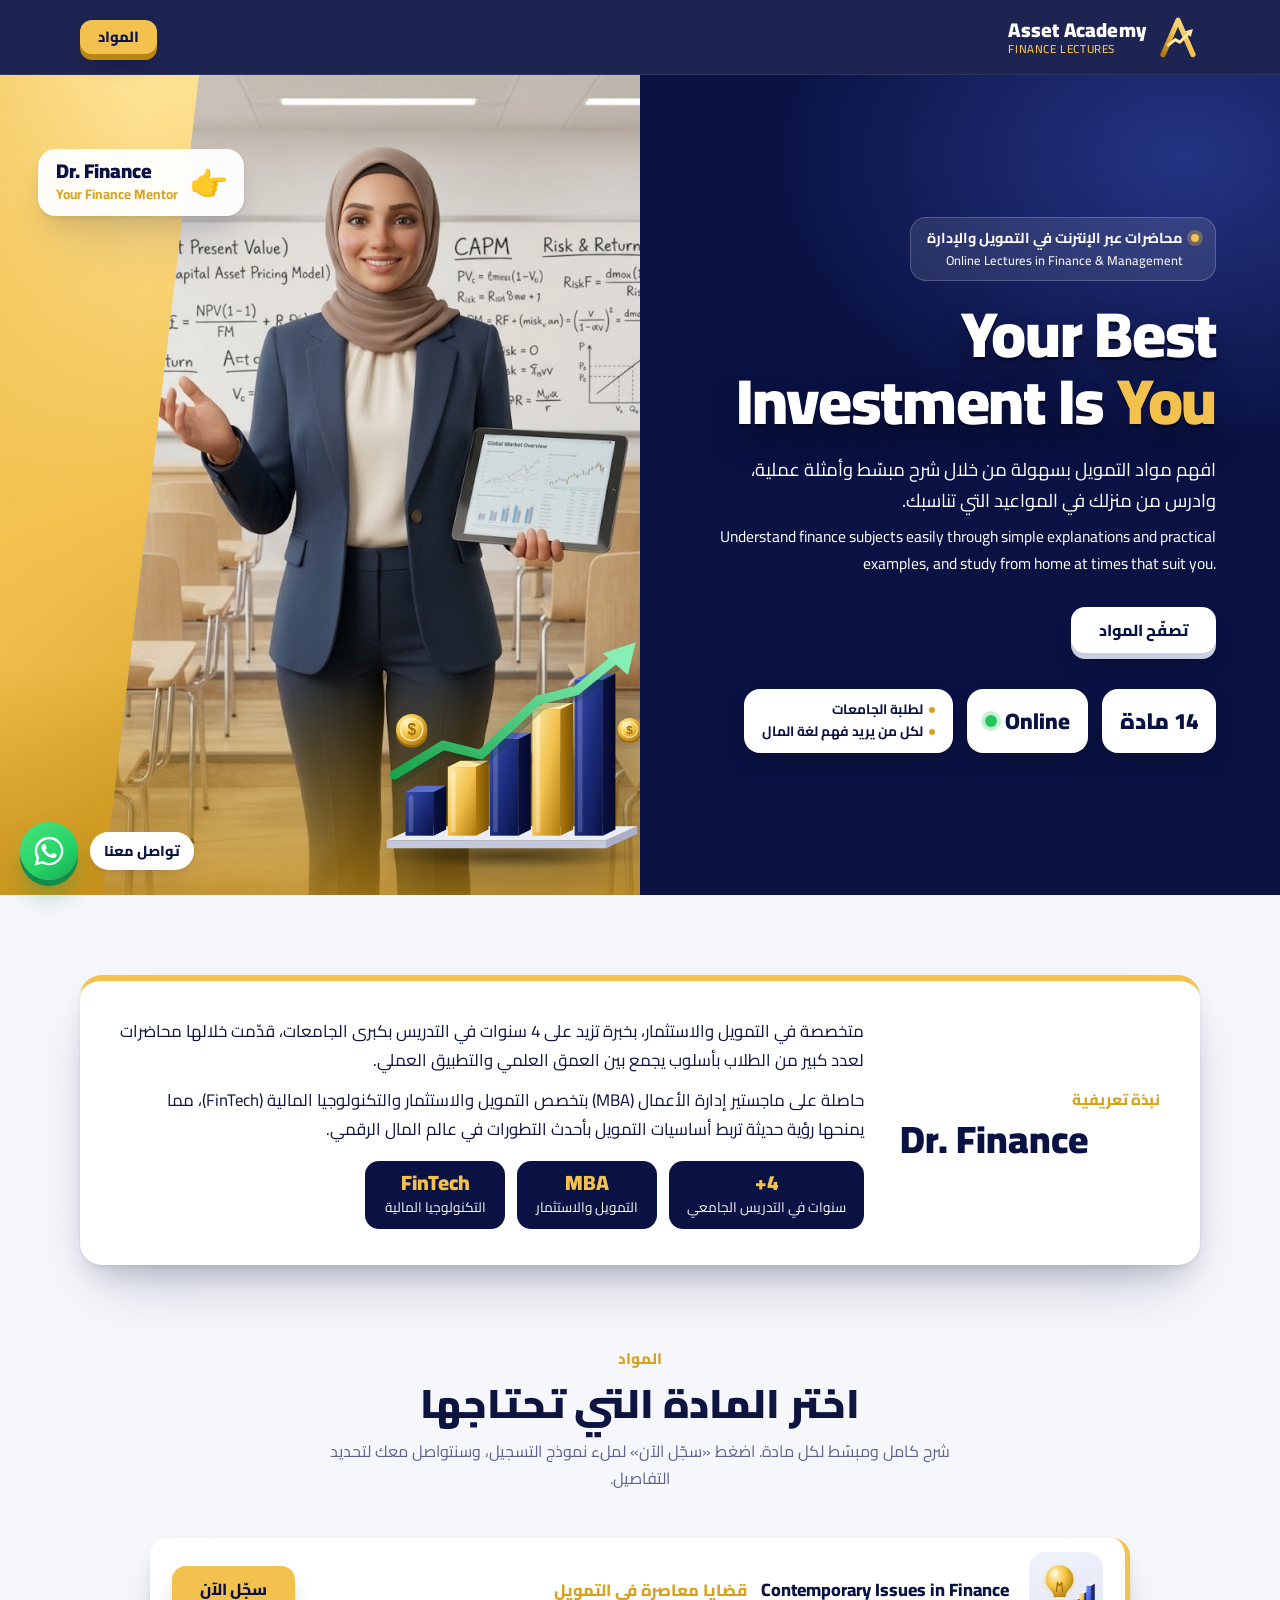
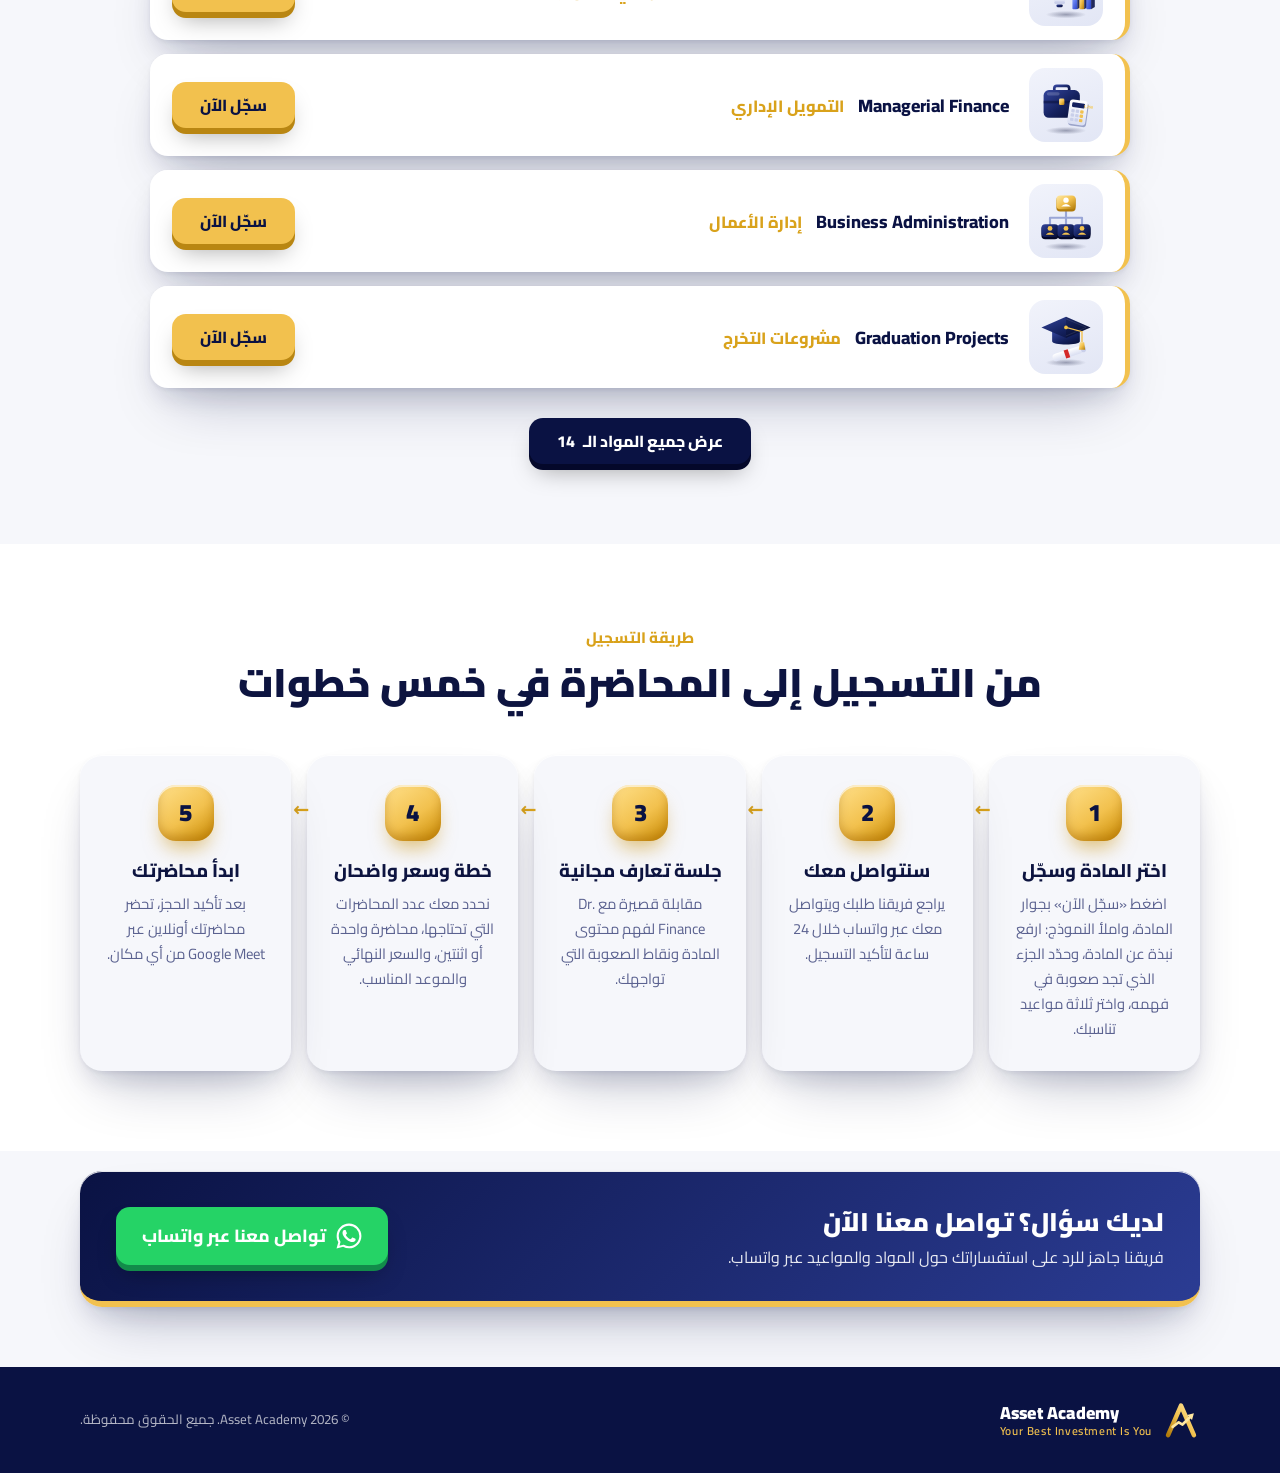
<file: index.html>
<!DOCTYPE html>
<html lang="ar" dir="rtl">
<head>
  <meta charset="UTF-8">
  <meta name="viewport" content="width=device-width, initial-scale=1.0">
  <title>Asset Academy – Dr. Finance | Your Best Investment Is You</title>
  <meta name="description" content="محاضرات أونلاين في مواد Finance والإدارة لطلاب الجامعات. اختر المادة وسجّل خلال دقيقة.">
  <meta property="og:title" content="Asset Academy – Your Best Investment Is You">
  <meta property="og:description" content="محاضرات أونلاين في مواد Finance والإدارة لطلاب الجامعات مع Dr. Finance.">
  <link rel="icon" href="favicon.png">
  <link rel="preconnect" href="https://fonts.googleapis.com">
  <link rel="preconnect" href="https://fonts.gstatic.com" crossorigin>
  <link href="https://fonts.googleapis.com/css2?family=Cairo:wght@400;600;700;800;900&display=swap" rel="stylesheet">
  <link rel="stylesheet" href="style.css?v=5">
</head>
<body>
  <header class="topbar">
    <div class="container">
      <a href="index.html" class="brand" aria-label="Asset Academy">
        <img src="logo-mark.svg" alt="" class="brand-mark">
        <span class="brand-text" dir="ltr">Asset Academy<small>FINANCE LECTURES</small></span>
      </a>
      <nav class="nav">
        <a href="courses.html" class="btn btn-gold btn-sm">المواد</a>
      </nav>
    </div>
  </header>

  <main id="top">
    <!-- HERO -->
    <section class="hero">
      <div class="hero-text-side">
        <div class="hero-text">
          <span class="eyebrow"><span class="dot"></span><span>محاضرات عبر الإنترنت في التمويل والإدارة<small dir="ltr">Online Lectures in Finance &amp; Management</small></span></span>
          <h1 dir="ltr">Your Best<br>Investment Is <span class="hl">You</span></h1>
          <p class="lead">افهم مواد التمويل بسهولة من خلال شرح مبسّط وأمثلة عملية، وادرس من منزلك في المواعيد التي تناسبك.<span class="en" dir="ltr">Understand finance subjects easily through simple explanations and practical examples, and study from home at times that suit you.</span></p>
          <div class="hero-actions">
            <a href="courses.html" class="btn btn-white">تصفّح المواد</a>
          </div>
          <ul class="stats">
            <li class="inline"><b><span class="course-count">14</span> مادة</b></li>
            <li class="online"><b dir="ltr"><i class="live"></i>Online</b></li>
            <li class="wide"><ul class="pts"><li>لطلبة الجامعات</li><li>لكل من يريد فهم لغة المال</li></ul></li>
          </ul>
        </div>
      </div>

      <div class="hero-photo-side">
        <div class="photo" role="img" aria-label="Dr. Finance"></div>
        <div class="photo-fade" aria-hidden="true"></div>
        <div class="name-tag"><span class="point" aria-hidden="true">👈</span><span><b dir="ltr">Dr. Finance</b><small dir="ltr">Your Finance Mentor</small></span></div>
        <img src="chart-3d.svg" alt="" class="big-chart" aria-hidden="true">
      </div>
    </section>

    <!-- ABOUT / PORTFOLIO -->
    <section class="section about" id="about">
      <div class="container">
        <div class="about-card">
          <div class="about-head">
            <span class="kicker">نبذة تعريفية</span>
            <h2 dir="ltr">Dr. Finance</h2>
          </div>
          <div class="about-body">
            <p>متخصصة في التمويل والاستثمار، بخبرة تزيد على 4 سنوات في التدريس بكبرى الجامعات، قدّمت خلالها محاضرات لعدد كبير من الطلاب بأسلوب يجمع بين العمق العلمي والتطبيق العملي.</p>
            <p>حاصلة على ماجستير إدارة الأعمال (MBA) بتخصص التمويل والاستثمار والتكنولوجيا المالية (FinTech)، مما يمنحها رؤية حديثة تربط أساسيات التمويل بأحدث التطورات في عالم المال الرقمي.</p>
            <ul class="creds">
              <li><b dir="ltr">+4</b><span>سنوات في التدريس الجامعي</span></li>
              <li><b dir="ltr">MBA</b><span>التمويل والاستثمار</span></li>
              <li><b dir="ltr">FinTech</b><span>التكنولوجيا المالية</span></li>
            </ul>
          </div>
        </div>
      </div>
    </section>

    <!-- COURSES (random) -->
    <section class="section" id="courses">
      <div class="container">
        <div class="section-head">
          <span class="kicker">المواد</span>
          <h2>اختر المادة التي تحتاجها</h2>
          <p>شرح كامل ومبسّط لكل مادة. اضغط «سجّل الآن» لملء نموذج التسجيل، وسنتواصل معك لتحديد التفاصيل.</p>
        </div>
        <div class="courses" id="courses-list" data-mode="random"></div>
        <div class="more"><a href="courses.html" class="btn btn-navy">عرض جميع المواد الـ <span id="course-count">14</span></a></div>
      </div>
    </section>

    <!-- HOW -->
    <section class="section how" id="how">
      <div class="container">
        <div class="section-head">
          <span class="kicker">طريقة التسجيل</span>
          <h2>من التسجيل إلى المحاضرة في خمس خطوات</h2>
        </div>
        <div class="steps five">
          <div class="step"><span class="num">1</span><h3>اختر المادة وسجّل</h3><p>اضغط «سجّل الآن» بجوار المادة، واملأ النموذج: ارفع نبذة عن المادة، وحدّد الجزء الذي تجد صعوبة في فهمه، واختر ثلاثة مواعيد تناسبك.</p></div>
          <div class="step"><span class="num">2</span><h3>سنتواصل معك</h3><p>يراجع فريقنا طلبك ويتواصل معك عبر واتساب خلال 24 ساعة لتأكيد التسجيل.</p></div>
          <div class="step"><span class="num">3</span><h3>جلسة تعارف مجانية</h3><p>مقابلة قصيرة مع Dr. Finance لفهم محتوى المادة ونقاط الصعوبة التي تواجهك.</p></div>
          <div class="step"><span class="num">4</span><h3>خطة وسعر واضحان</h3><p>نحدد معك عدد المحاضرات التي تحتاجها، محاضرة واحدة أو اثنتين، والسعر النهائي والموعد المناسب.</p></div>
          <div class="step"><span class="num">5</span><h3>ابدأ محاضرتك</h3><p>بعد تأكيد الحجز، تحضر محاضرتك أونلاين عبر Google Meet من أي مكان.</p></div>
        </div>
      </div>
    </section>

  </main>

  <section class="wa-cta" id="contact">
    <div class="container">
      <div class="wa-cta-box">
        <div>
          <h2>لديك سؤال؟ تواصل معنا الآن</h2>
          <p>فريقنا جاهز للرد على استفساراتك حول المواد والمواعيد عبر واتساب.</p>
        </div>
        <a class="btn btn-wa-big" id="wa-cta-btn" target="_blank" rel="noopener">
          <svg viewBox="0 0 24 24" fill="currentColor" aria-hidden="true"><path d="M17.47 14.38c-.3-.15-1.75-.86-2.02-.96-.27-.1-.47-.15-.67.15-.2.3-.77.96-.94 1.16-.17.2-.35.22-.64.07-.3-.15-1.25-.46-2.38-1.47-.88-.79-1.47-1.76-1.65-2.06-.17-.3-.02-.46.13-.6.13-.14.3-.35.45-.52.15-.17.2-.3.3-.5.1-.2.05-.37-.03-.52-.07-.15-.67-1.6-.92-2.2-.24-.58-.49-.5-.67-.51h-.57c-.2 0-.52.07-.8.37-.27.3-1.04 1.02-1.04 2.48s1.07 2.88 1.22 3.08c.15.2 2.1 3.2 5.08 4.48.71.31 1.27.49 1.7.63.71.23 1.36.2 1.88.12.57-.09 1.75-.72 2-1.41.25-.7.25-1.29.17-1.41-.07-.13-.27-.2-.57-.35zM12.04 21.5a9.5 9.5 0 0 1-4.84-1.33l-.35-.2-3.6.94.96-3.5-.23-.36a9.46 9.46 0 0 1-1.45-5.05c0-5.240 4.27-9.5 9.52-9.5a9.5 9.5 0 0 1 9.5 9.51c0 5.24-4.27 9.5-9.5 9.5zm8.1-17.6A11.4 11.4 0 0 0 12.04.55C5.73.55.6 5.68.6 11.98c0 2.02.53 3.98 1.53 5.71L.5 23.6l6.05-1.59a11.4 11.4 0 0 0 5.48 1.4c6.3 0 11.43-5.13 11.43-11.43 0-3.050-1.19-5.92-3.34-8.08z"/></svg>
          تواصل معنا عبر واتساب
        </a>
      </div>
    </div>
  </section>

  <footer class="footer">
    <div class="container">
      <span class="brand small">
        <img src="logo-mark.svg" alt="" class="brand-mark">
        <span class="brand-text" dir="ltr">Asset Academy<small>Your Best Investment Is You</small></span>
      </span>
      <small>© <span id="year"></span> Asset Academy. جميع الحقوق محفوظة.</small>
    </div>
  </footer>

  <a class="wa-float" id="wa-float" target="_blank" rel="noopener" aria-label="واتساب" hidden>
    <svg viewBox="0 0 24 24" fill="currentColor" aria-hidden="true"><path d="M17.47 14.38c-.3-.15-1.75-.86-2.02-.96-.27-.1-.47-.15-.67.15-.2.3-.77.96-.94 1.16-.17.2-.35.22-.64.07-.3-.15-1.25-.46-2.38-1.47-.88-.79-1.47-1.76-1.65-2.06-.17-.3-.02-.46.13-.6.13-.14.3-.35.45-.52.15-.17.2-.3.3-.5.1-.2.05-.37-.03-.52-.07-.15-.67-1.6-.92-2.2-.24-.58-.49-.5-.67-.51h-.57c-.2 0-.52.07-.8.37-.27.3-1.04 1.02-1.04 2.48s1.07 2.88 1.22 3.08c.15.2 2.1 3.2 5.08 4.48.71.31 1.27.49 1.7.63.71.23 1.36.2 1.88.12.57-.09 1.75-.72 2-1.41.25-.7.25-1.29.17-1.41-.07-.13-.27-.2-.57-.35zM12.04 21.5a9.5 9.5 0 0 1-4.84-1.33l-.35-.2-3.6.94.96-3.5-.23-.36a9.46 9.46 0 0 1-1.45-5.05c0-5.24 4.27-9.5 9.52-9.5a9.5 9.5 0 0 1 9.5 9.51c0 5.24-4.27 9.5-9.5 9.5zm8.1-17.6A11.4 11.4 0 0 0 12.04.55C5.73.55.6 5.68.6 11.98c0 2.02.53 3.98 1.53 5.71L.5 23.6l6.05-1.59a11.4 11.4 0 0 0 5.48 1.4c6.3 0 11.43-5.13 11.43-11.43 0-3.05-1.19-5.92-3.34-8.08z"/></svg>
  </a>

  <script src="courses.js?v=5"></script>
  <script src="icons.js?v=2"></script>
  <script src="script.js?v=5"></script>
</body>
</html>
</file>
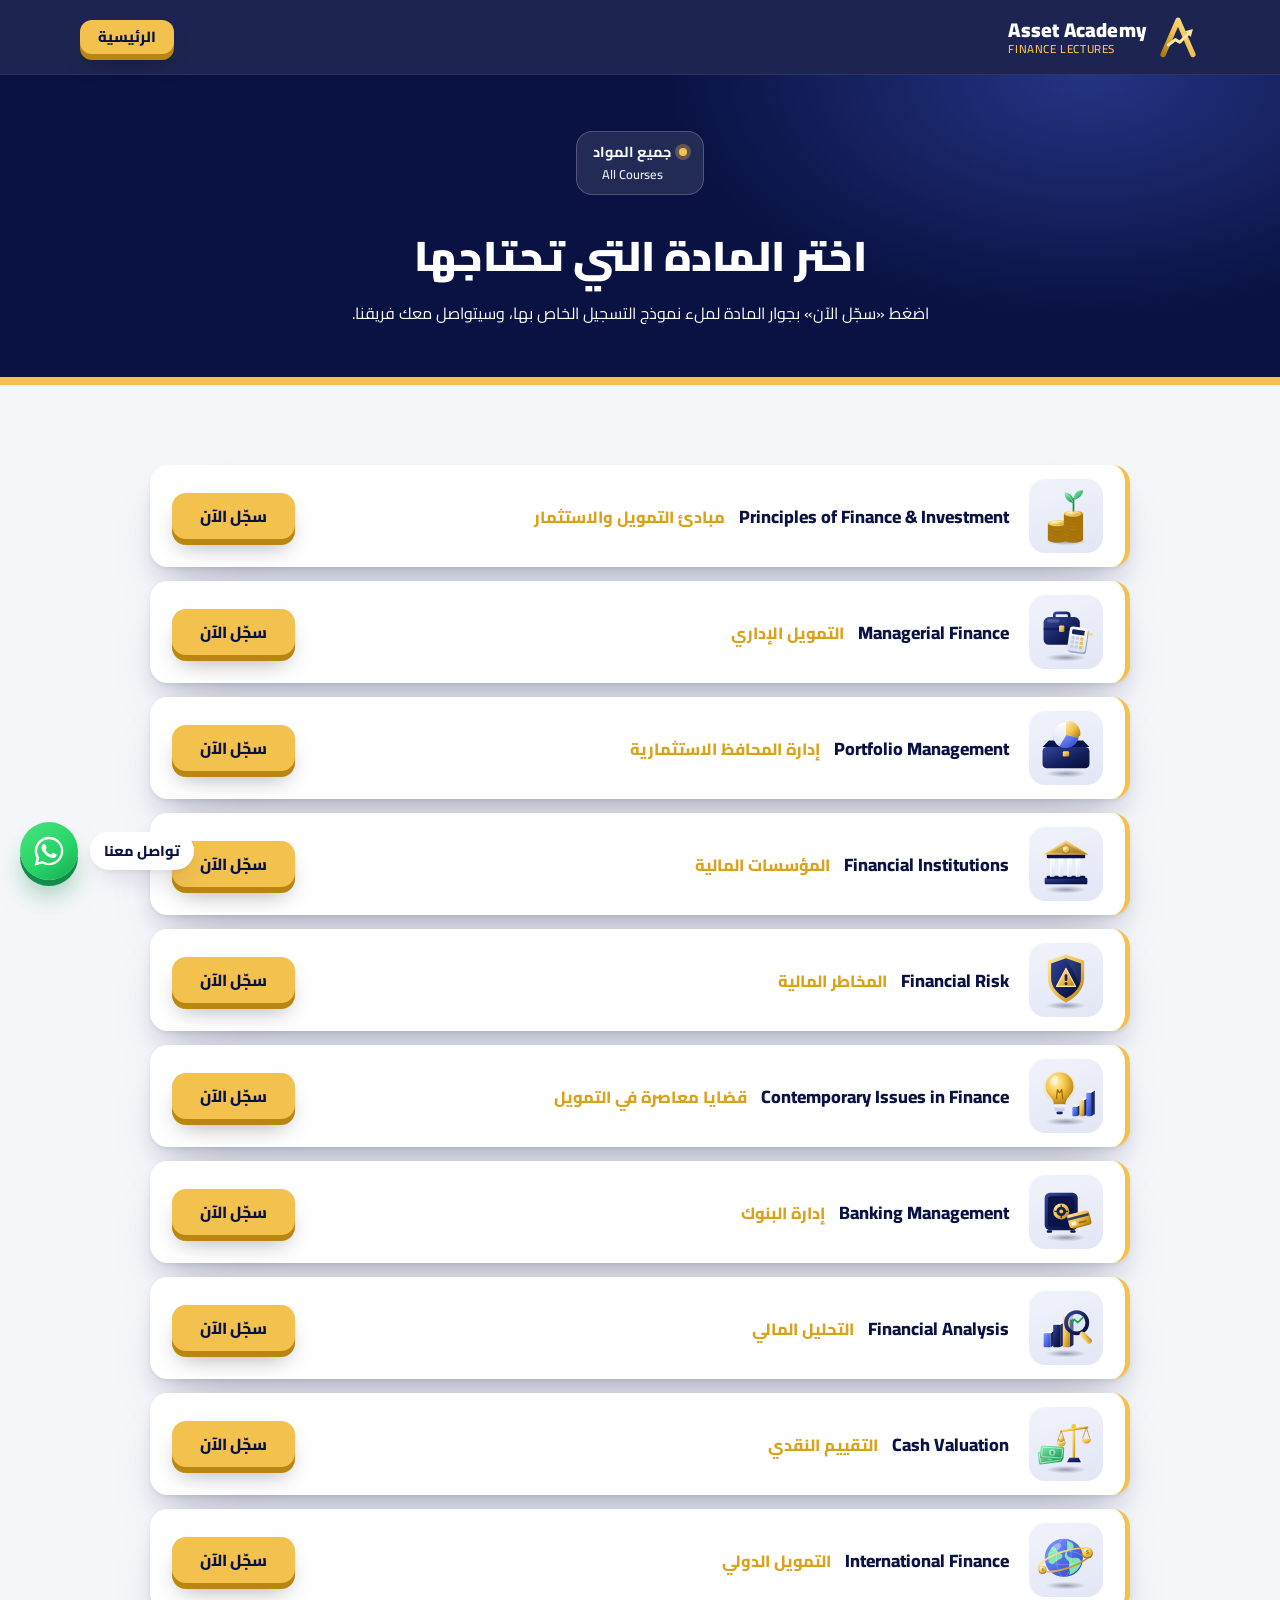
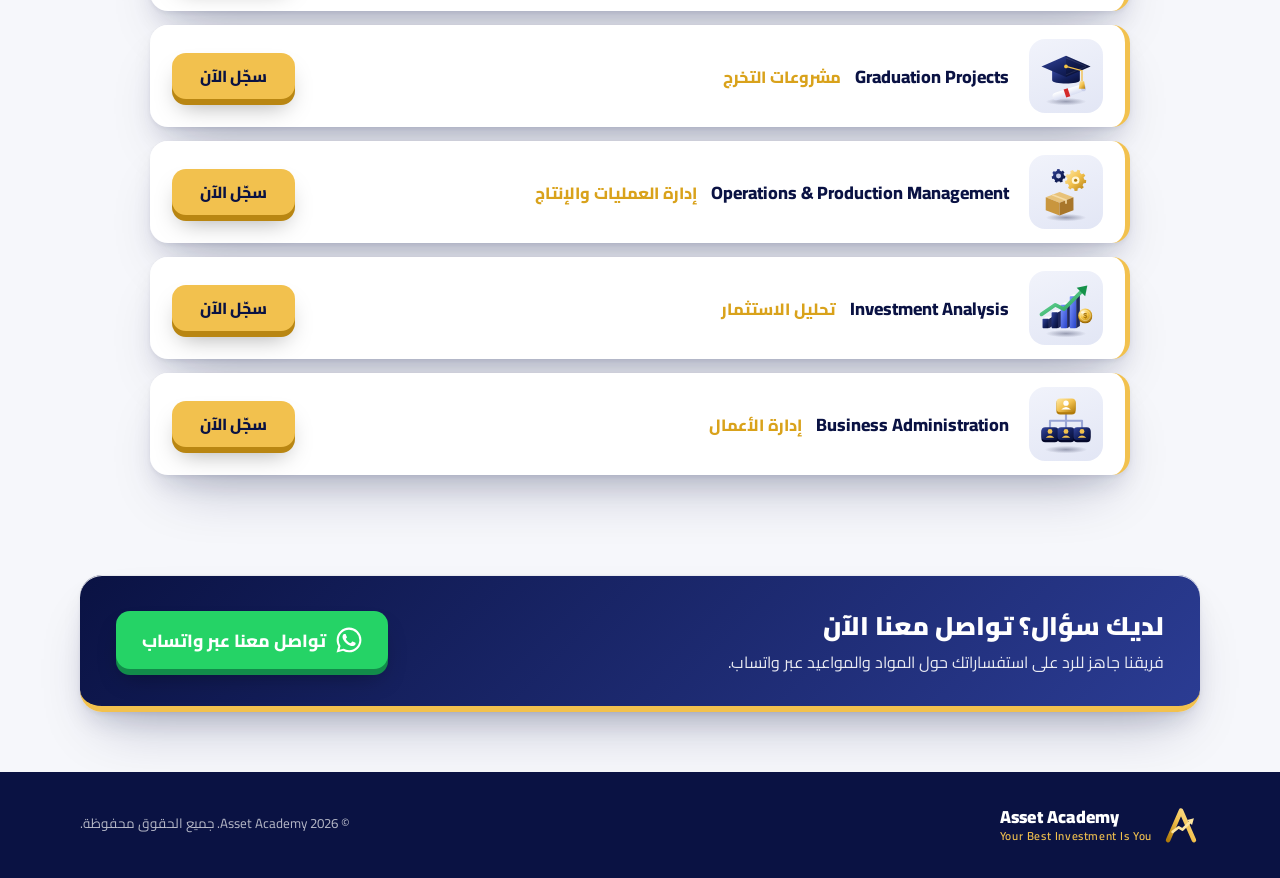
<file: courses.html>
<!DOCTYPE html>
<html lang="ar" dir="rtl">
<head>
  <meta charset="UTF-8">
  <meta name="viewport" content="width=device-width, initial-scale=1.0">
  <title>جميع المواد | Asset Academy</title>
  <meta name="description" content="محاضرات أونلاين في مواد Finance والإدارة لطلاب الجامعات. اختر المادة وسجّل خلال دقيقة.">
  <meta property="og:title" content="Asset Academy – Your Best Investment Is You">
  <meta property="og:description" content="محاضرات أونلاين في مواد Finance والإدارة لطلاب الجامعات مع Dr. Finance.">
  <link rel="icon" href="favicon.png">
  <link rel="preconnect" href="https://fonts.googleapis.com">
  <link rel="preconnect" href="https://fonts.gstatic.com" crossorigin>
  <link href="https://fonts.googleapis.com/css2?family=Cairo:wght@400;600;700;800;900&display=swap" rel="stylesheet">
  <link rel="stylesheet" href="style.css?v=5">
</head>
<body>
  <header class="topbar">
    <div class="container">
      <a href="index.html" class="brand" aria-label="Asset Academy">
        <img src="logo-mark.svg" alt="" class="brand-mark">
        <span class="brand-text" dir="ltr">Asset Academy<small>FINANCE LECTURES</small></span>
      </a>
      <nav class="nav">
        <a href="index.html" class="btn btn-gold btn-sm">الرئيسية</a>
      </nav>
    </div>
  </header>

  <main id="top">
    <section class="page-hero">
      <div class="container">
        <span class="eyebrow"><span class="dot"></span><span>جميع المواد<small dir="ltr">All Courses</small></span></span>
        <h1>اختر المادة التي تحتاجها</h1>
        <p>اضغط «سجّل الآن» بجوار المادة لملء نموذج التسجيل الخاص بها، وسيتواصل معك فريقنا.</p>
      </div>
    </section>
    <section class="section">
      <div class="container">
        <div class="courses" id="courses-list"></div>
      </div>
    </section>
  </main>

  <section class="wa-cta" id="contact">
    <div class="container">
      <div class="wa-cta-box">
        <div>
          <h2>لديك سؤال؟ تواصل معنا الآن</h2>
          <p>فريقنا جاهز للرد على استفساراتك حول المواد والمواعيد عبر واتساب.</p>
        </div>
        <a class="btn btn-wa-big" id="wa-cta-btn" target="_blank" rel="noopener">
          <svg viewBox="0 0 24 24" fill="currentColor" aria-hidden="true"><path d="M17.47 14.38c-.3-.15-1.75-.86-2.02-.96-.27-.1-.47-.15-.67.15-.2.3-.77.96-.94 1.16-.17.2-.35.22-.64.07-.3-.15-1.25-.46-2.38-1.47-.88-.79-1.47-1.76-1.65-2.06-.17-.3-.02-.46.13-.6.13-.14.3-.35.45-.52.15-.17.2-.3.3-.5.1-.2.05-.37-.03-.52-.07-.15-.67-1.6-.92-2.2-.24-.58-.49-.5-.67-.51h-.57c-.2 0-.52.07-.8.37-.27.3-1.04 1.02-1.04 2.48s1.07 2.88 1.22 3.08c.15.2 2.1 3.2 5.08 4.48.71.31 1.27.49 1.7.63.71.23 1.36.2 1.88.12.57-.09 1.75-.72 2-1.41.25-.7.25-1.29.17-1.41-.07-.13-.27-.2-.57-.35zM12.04 21.5a9.5 9.5 0 0 1-4.84-1.33l-.35-.2-3.6.94.96-3.5-.23-.36a9.46 9.46 0 0 1-1.45-5.05c0-5.240 4.27-9.5 9.52-9.5a9.5 9.5 0 0 1 9.5 9.51c0 5.24-4.27 9.5-9.5 9.5zm8.1-17.6A11.4 11.4 0 0 0 12.04.55C5.73.55.6 5.68.6 11.98c0 2.02.53 3.98 1.53 5.71L.5 23.6l6.05-1.59a11.4 11.4 0 0 0 5.48 1.4c6.3 0 11.43-5.13 11.43-11.43 0-3.050-1.19-5.92-3.34-8.08z"/></svg>
          تواصل معنا عبر واتساب
        </a>
      </div>
    </div>
  </section>

  <footer class="footer">
    <div class="container">
      <span class="brand small">
        <img src="logo-mark.svg" alt="" class="brand-mark">
        <span class="brand-text" dir="ltr">Asset Academy<small>Your Best Investment Is You</small></span>
      </span>
      <small>© <span id="year"></span> Asset Academy. جميع الحقوق محفوظة.</small>
    </div>
  </footer>

  <a class="wa-float" id="wa-float" target="_blank" rel="noopener" aria-label="واتساب" hidden>
    <svg viewBox="0 0 24 24" fill="currentColor" aria-hidden="true"><path d="M17.47 14.38c-.3-.15-1.75-.86-2.02-.96-.27-.1-.47-.15-.67.15-.2.3-.77.96-.94 1.16-.17.2-.35.22-.64.07-.3-.15-1.25-.46-2.38-1.47-.88-.79-1.47-1.76-1.65-2.06-.17-.3-.02-.46.13-.6.13-.14.3-.35.45-.52.15-.17.2-.3.3-.5.1-.2.05-.37-.03-.52-.07-.15-.67-1.6-.92-2.2-.24-.58-.49-.5-.67-.51h-.57c-.2 0-.52.07-.8.37-.27.3-1.04 1.02-1.04 2.48s1.07 2.88 1.22 3.08c.15.2 2.1 3.2 5.08 4.48.71.31 1.27.49 1.7.63.71.23 1.36.2 1.88.12.57-.09 1.75-.72 2-1.41.25-.7.25-1.29.17-1.41-.07-.13-.27-.2-.57-.35zM12.04 21.5a9.5 9.5 0 0 1-4.84-1.33l-.35-.2-3.6.94.96-3.5-.23-.36a9.46 9.46 0 0 1-1.45-5.05c0-5.24 4.27-9.5 9.52-9.5a9.5 9.5 0 0 1 9.5 9.51c0 5.24-4.27 9.5-9.5 9.5zm8.1-17.6A11.4 11.4 0 0 0 12.04.55C5.73.55.6 5.68.6 11.98c0 2.02.53 3.98 1.53 5.71L.5 23.6l6.05-1.59a11.4 11.4 0 0 0 5.48 1.4c6.3 0 11.43-5.13 11.43-11.43 0-3.05-1.19-5.92-3.34-8.08z"/></svg>
  </a>

  <script src="courses.js?v=5"></script>
  <script src="icons.js?v=2"></script>
  <script src="script.js?v=5"></script>
</body>
</html>
</file>
<file: style.css>
:root {
  --navy: #0a1243;
  --navy-2: #14215e;
  --navy-3: #2b3c93;
  --gold: #f2c14e;
  --gold-2: #d9a21b;
  --gold-soft: #fff4d6;
  --ink: #0d1440;
  --muted: #5b6290;
  --bg: #f6f7fb;
  --white: #ffffff;
  --radius: 22px;
  --shadow-3d:
    0 1px 0 rgba(255,255,255,.9) inset,
    0 2px 4px rgba(10,18,67,.06),
    0 14px 26px -8px rgba(10,18,67,.14),
    0 30px 60px -24px rgba(10,18,67,.30);
}

* { box-sizing: border-box; margin: 0; padding: 0; }
html { scroll-behavior: smooth; }
body {
  font-family: "Cairo", system-ui, -apple-system, "Segoe UI", Tahoma, sans-serif;
  background: var(--bg); color: var(--ink); line-height: 1.7;
  overflow-x: hidden;
}
img { max-width: 100%; display: block; }
a { color: inherit; text-decoration: none; }
.container { width: 100%; max-width: 1160px; margin: 0 auto; padding: 0 20px; }
[hidden] { display: none !important; }

/* ---------- Header ---------- */
.topbar {
  position: sticky; top: 0; z-index: 50;
  background: rgba(10,18,67,.92); backdrop-filter: blur(12px);
  border-bottom: 1px solid rgba(255,255,255,.08);
}
.topbar .container { display: flex; align-items: center; justify-content: space-between; height: 74px; gap: 16px; }
.brand { display: flex; align-items: center; gap: 10px; color: #fff; }
.brand-mark { width: 44px; height: 44px; }
.brand-text { font-weight: 900; font-size: 1.25rem; line-height: 1.05; letter-spacing: .2px; }
.brand-text small { display: block; font-weight: 600; font-size: .72rem; color: var(--gold); letter-spacing: .6px; margin-top: 3px; }
.nav { display: flex; align-items: center; gap: 6px; }
.nav a:not(.btn) { color: rgba(255,255,255,.82); font-weight: 700; padding: 8px 14px; border-radius: 999px; transition: .2s; }
.nav a:not(.btn):hover { color: #fff; background: rgba(255,255,255,.1); }

/* ---------- Buttons (3D) ---------- */
.btn {
  --b: #fff; --t: var(--navy); --edge: #c9cfe6;
  display: inline-flex; align-items: center; justify-content: center; gap: 8px;
  background: var(--b); color: var(--t); font-family: inherit; font-weight: 800; font-size: 1rem; line-height: 1;
  padding: 15px 28px; border: 0; border-radius: 14px; cursor: pointer; white-space: nowrap;
  box-shadow: 0 6px 0 var(--edge), 0 14px 24px -8px rgba(0,0,0,.35);
  transition: transform .15s, box-shadow .15s;
}
.btn:hover { transform: translateY(-2px); box-shadow: 0 8px 0 var(--edge), 0 20px 30px -10px rgba(0,0,0,.4); }
.btn:active { transform: translateY(5px); box-shadow: 0 1px 0 var(--edge), 0 6px 10px -6px rgba(0,0,0,.4); }
.btn-gold { --b: var(--gold); --t: var(--navy); --edge: #b98612; }
.btn-navy { --b: var(--navy); --t: #fff; --edge: #04082a; }
.btn-ghost { --b: transparent; --t: #fff; --edge: transparent; box-shadow: inset 0 0 0 2px rgba(255,255,255,.4); }
.btn-ghost:hover { box-shadow: inset 0 0 0 2px #fff; }
.btn-wa { --b: #25d366; --t: #fff; --edge: #128c4a; margin-top: 18px; }
.btn-sm { padding: 10px 18px; font-size: .92rem; border-radius: 12px; }
.btn-white { --b: #fff; --t: var(--navy); --edge: #c9cfe3; }
.nav .btn { color: var(--navy); }

/* ---------- Hero (half navy / half gold) ---------- */
.hero {
  position: relative; overflow: hidden; color: #fff;
  display: grid; grid-template-columns: 1fr 1fr;
  min-height: clamp(560px, calc(100vh - 76px), 820px);
  background: var(--navy);
}
.hero-text-side {
  position: relative; z-index: 2; display: flex; align-items: center;
  padding: 60px clamp(20px, 5vw, 70px);
  background:
    radial-gradient(700px 480px at 85% 10%, rgba(43,60,147,.8), transparent 60%),
    var(--navy);
}
.hero-text { max-width: 560px; margin-inline-start: auto; }
.eyebrow {
  display: inline-flex; align-items: center; gap: 8px; font-weight: 700; font-size: .9rem;
  background: rgba(255,255,255,.1); border: 1px solid rgba(255,255,255,.2); padding: 6px 14px; border-radius: 999px; margin-bottom: 20px;
}
.eyebrow .dot { width: 8px; height: 8px; border-radius: 50%; background: var(--gold); box-shadow: 0 0 0 4px rgba(242,193,78,.3); }
.hero h1 {
  font-weight: 900; font-size: clamp(2.4rem, 5vw, 4.2rem); line-height: 1.05;
  letter-spacing: -.02em; margin-bottom: 18px; text-align: right;
  text-shadow: 0 3px 0 #04082a, 0 18px 30px rgba(0,0,0,.35);
}
.hero h1 .hl { color: var(--gold); }
.lead { font-size: 1.15rem; color: #fff; max-width: 520px; margin-bottom: 30px; }
.hero-actions { display: flex; gap: 14px; flex-wrap: wrap; }
.stats { list-style: none; display: flex; gap: 14px; margin-top: 36px; flex-wrap: wrap; }
.stats li {
  background: #fff; border: 0; border-radius: 16px; box-shadow: 0 10px 24px -10px rgba(0,0,0,.5);
  padding: 10px 18px; display: flex; flex-direction: column; align-items: center; min-width: 96px;
}
.stats b { font-size: 1.4rem; font-weight: 900; color: var(--navy); line-height: 1.2; }
.stats span { font-size: .85rem; color: var(--navy); font-weight: 700; }

/* gold half with the photo */
.hero-photo-side {
  position: relative; overflow: hidden;
  background: linear-gradient(160deg, #ffe7a0 0%, #f2c14e 45%, #c48d14 100%);
}
.photo {
  position: absolute; inset: 0 0 0 16%;
  background: url("dr-finance.jpg") 40% 18% / cover no-repeat;
  clip-path: polygon(18% 0, 100% 0, 100% 100%, 0 100%);
}
/* gold glow over the bottom and outer edge of the photo */
.photo-fade {
  position: absolute; inset: 0; pointer-events: none;
  background:
    linear-gradient(to top, rgba(196,141,20,.75), transparent 28%),
    linear-gradient(to right, rgba(242,193,78,.55), transparent 22%);
}
.name-tag {
  position: absolute; z-index: 3; top: 9%; left: 6%;
  display: flex; align-items: center; gap: 12px;
  background: rgba(255,255,255,.94); color: var(--navy);
  border-radius: 18px; padding: 10px 16px 10px 18px; box-shadow: var(--shadow-3d);
}
.name-tag .point { font-size: 1.9rem; line-height: 1; transform: scaleX(-1); display: inline-block; animation: nudge 1.6s ease-in-out infinite; }
.name-tag b { display: block; font-size: 1.25rem; font-weight: 900; line-height: 1.2; }
.name-tag small { display: block; font-size: .85rem; font-weight: 700; color: var(--gold-2); }
.big-chart {
  position: absolute; z-index: 3; bottom: 3%; right: -2%;
  width: clamp(200px, 22vw, 320px);
  filter: drop-shadow(0 24px 30px rgba(0,0,0,.35));
  animation: float 7s ease-in-out infinite;
}

@keyframes float { 0%,100% { transform: translateY(0); } 50% { transform: translateY(-12px); } }
@keyframes nudge { 0%,100% { transform: scaleX(-1) translateX(0); } 50% { transform: scaleX(-1) translateX(6px); } }

/* ---------- Sections ---------- */
.section { padding: 80px 0; }
.section-head { text-align: center; max-width: 620px; margin: 0 auto 46px; }
.kicker { display: inline-block; color: var(--gold-2); font-weight: 800; font-size: .95rem; margin-bottom: 6px; }
.kicker.light { color: var(--gold); }
.section-head h2 { font-size: clamp(1.8rem, 3.6vw, 2.5rem); font-weight: 900; line-height: 1.3; margin-bottom: 8px; }
.section-head p { color: var(--muted); }

/* ---------- Courses ---------- */
.courses { display: grid; grid-template-columns: repeat(3, 1fr); gap: 24px; }
.course {
  position: relative; background: #fff; border-radius: 26px; padding: 22px 24px 24px;
  box-shadow: var(--shadow-3d); display: flex; flex-direction: column;
  transition: transform .25s ease, box-shadow .25s ease; border: 1px solid #eef0f8;
}
.course:hover { transform: translateY(-6px); box-shadow: 0 30px 50px -20px rgba(10,18,67,.4); }
.course .art {
  height: 150px; margin: -6px -6px 14px; border-radius: 20px; display: grid; place-items: center;
  background: radial-gradient(circle at 50% 40%, #ffffff 0%, #eef1fb 60%, #e3e8f8 100%);
}
.course .art svg { width: 130px; height: 130px; filter: drop-shadow(0 14px 14px rgba(10,18,67,.18)); transition: transform .3s; }
.course:hover .art svg { transform: translateY(-6px) rotate(-3deg) scale(1.04); }
.course h3 { font-size: 1.12rem; font-weight: 800; line-height: 1.35; text-align: right; margin-bottom: 8px; }
.course p { color: var(--muted); font-size: .95rem; flex: 1; margin-bottom: 16px; }
.course .meta { display: flex; align-items: center; justify-content: space-between; gap: 10px; margin-bottom: 16px; }
.chip { background: #eef1fb; color: var(--navy-2); font-weight: 700; font-size: .8rem; padding: 4px 12px; border-radius: 999px; }
.price { font-weight: 900; color: var(--navy); font-size: 1.15rem; }
.price.ask { font-size: .92rem; color: var(--gold-2); }
.course .btn { width: 100%; }

/* ---------- Steps ---------- */
.how { background: #fff; }
.steps { display: grid; grid-template-columns: repeat(3, 1fr); gap: 24px; }
.step { background: var(--bg); border-radius: var(--radius); padding: 30px 24px; text-align: center; box-shadow: var(--shadow-3d); }
.step .num {
  width: 56px; height: 56px; margin: 0 auto 14px; border-radius: 18px; display: grid; place-items: center;
  background: linear-gradient(145deg, #ffe08a, var(--gold) 55%, #c98a00); color: var(--navy); font-weight: 900; font-size: 1.5rem;
  box-shadow: inset 0 2px 0 rgba(255,255,255,.6), inset 0 -5px 10px rgba(150,90,0,.35), 0 12px 20px -6px rgba(200,140,0,.55);
}
.step h3 { font-size: 1.15rem; font-weight: 800; margin-bottom: 4px; }
.step p { color: var(--muted); font-size: .95rem; }

/* ---------- Register ---------- */
.register {
  display: grid; grid-template-columns: .8fr 1.2fr; gap: 28px; align-items: start;
  background: linear-gradient(150deg, var(--navy-2), var(--navy)); border-radius: 32px; padding: 40px;
  box-shadow: 0 40px 70px -30px rgba(10,18,67,.7); color: #fff;
}
.register-info h2 { font-size: clamp(1.7rem, 3vw, 2.3rem); font-weight: 900; margin-bottom: 8px; }
.register-info p { color: rgba(255,255,255,.8); }
.selected { margin-top: 14px; background: rgba(242,193,78,.15); border: 1px solid rgba(242,193,78,.4); color: var(--gold) !important; padding: 10px 14px; border-radius: 14px; font-weight: 700; }
.register-form { background: #fff; border-radius: 24px; padding: 18px; min-height: 200px; color: var(--ink); }
.register-form iframe { width: 100%; border: 0; display: block; }
.form-placeholder { text-align: center; padding: 34px 18px; color: var(--muted); }
.form-placeholder b { display: block; color: var(--ink); font-size: 1.1rem; margin-bottom: 6px; }

/* ---------- Footer ---------- */
.footer { background: var(--navy); color: rgba(255,255,255,.7); padding: 34px 0; }
.footer .container { display: flex; align-items: center; justify-content: space-between; gap: 16px; flex-wrap: wrap; }
.brand.small .brand-mark { width: 38px; height: 38px; }
.brand.small .brand-text { font-size: 1.1rem; }

.wa-float {
  position: fixed; left: 20px; bottom: 20px; z-index: 60; width: 58px; height: 58px; border-radius: 50%;
  display: grid; place-items: center; color: #fff;
  background: linear-gradient(145deg, #4be37f, #25d366 60%, #17a952);
  box-shadow: 0 6px 0 #128c4a, 0 18px 30px -8px rgba(18,140,74,.6);
}
.wa-float svg { width: 30px; height: 30px; }

/* ---------- Responsive ---------- */
@media (max-width: 980px) {
  .courses { grid-template-columns: repeat(2, 1fr); }
  .hero { grid-template-columns: 1fr; min-height: 0; }
  .hero-photo-side { order: -1; height: min(110vw, 560px); border-bottom: 8px solid var(--gold); }
  .photo { inset: 0; clip-path: none; background-position: 45% 15%; }
  .photo-fade { background: linear-gradient(to top, rgba(196,141,20,.7), transparent 30%); }
  .hero-text-side { padding: 40px 20px 56px; text-align: center; }
  .hero-text { margin: 0 auto; }
  .hero h1 { text-align: center; }
  .lead { margin-left: auto; margin-right: auto; }
  .hero-actions, .stats { justify-content: center; }
  .big-chart { width: 150px; right: 3%; bottom: 4%; }
  .register { grid-template-columns: 1fr; padding: 26px; }
}
@media (max-width: 640px) {
  .nav a:not(.btn) { display: none; }
  .brand-text { font-size: 1.05rem; }
  .brand-mark { width: 38px; height: 38px; }
  .courses, .steps { grid-template-columns: 1fr; }
  .name-tag { top: auto; bottom: 6%; left: 4%; padding: 8px 12px; }
  .name-tag b { font-size: 1.05rem; }
  .big-chart { width: 120px; }
}
@media (prefers-reduced-motion: reduce) {
  *, *::before, *::after { animation: none !important; transition: none !important; }
}

.eyebrow { align-items: flex-start; border-radius: 16px; padding: 8px 16px; }
.eyebrow .dot { margin-top: 8px; flex: none; }
.eyebrow small { display: block; font-size: .8rem; font-weight: 600; color: #fff; opacity: .9; text-align: right; }
.lead .en { display: block; margin-top: 8px; font-size: .98rem; color: #fff; text-align: right; }
.about { padding-bottom: 0; }
.about-card { display: grid; grid-template-columns: 260px 1fr; gap: 36px; align-items: center;
  background: #fff; border-radius: var(--radius); box-shadow: var(--shadow-3d); padding: 36px 40px; border-top: 6px solid var(--gold); }
.about-head h2 { font-size: 2.4rem; font-weight: 900; color: var(--navy); line-height: 1.1; }
.about-body p { color: var(--ink); font-size: 1.05rem; margin-bottom: 12px; }
.creds { list-style: none; display: flex; flex-wrap: wrap; gap: 12px; margin-top: 18px; }
.creds li { background: var(--navy); color: #fff; border-radius: 14px; padding: 10px 18px; display: flex; flex-direction: column; align-items: center; text-align: center; min-width: 140px; }
.creds b { color: var(--gold); font-size: 1.3rem; font-weight: 900; line-height: 1.2; }
.creds span { font-size: .85rem; }
@media (max-width: 980px) { .about-card { grid-template-columns: 1fr; text-align: center; padding: 28px 22px; gap: 10px; } .creds { justify-content: center; } .eyebrow small, .lead .en { text-align: center; } }

.audience { margin-top: 18px; color: #fff; font-weight: 700; font-size: 1.05rem; }
.audience span { font-size: 1.3rem; margin-inline-end: 6px; }
.courses { display: flex; flex-direction: column; gap: 14px; max-width: 980px; margin: 0 auto; }
.course-row { display: flex; align-items: center; gap: 20px; background: #fff; border-radius: 18px; padding: 14px 22px; box-shadow: var(--shadow-3d); border-inline-start: 5px solid var(--gold); transition: transform .2s; }
.course-row:hover { transform: translateY(-3px); }
.course-row .ico { flex: none; width: 74px; height: 74px; border-radius: 16px; background: linear-gradient(160deg,#f1f3fb,#e2e6f5); display: grid; place-items: center; }
.course-row .ico svg { width: 64px; height: 64px; }
.course-row .info { flex: 1; min-width: 0; }
.course-row h3 { display: flex; flex-wrap: wrap; align-items: baseline; gap: 4px 14px; font-size: 1.12rem; font-weight: 800; color: var(--navy); line-height: 1.4; }
.course-row h3 .ar { color: var(--gold-2); font-size: 1.02rem; }
.course-row .note { color: var(--muted); font-size: .86rem; margin-top: 4px; line-height: 1.6; }
.course-row .btn { flex: none; }
@media (max-width: 640px) {
  .course-row { flex-wrap: wrap; padding: 14px; gap: 12px; }
  .course-row .ico { width: 60px; height: 60px; } .course-row .ico svg { width: 52px; height: 52px; }
  .course-row .info { flex: 1 1 calc(100% - 80px); }
  .course-row .btn { width: 100%; }
}

.stats li.wide { max-width: 230px; }
.stats li.wide span { text-align: center; line-height: 1.5; }
.stats li { justify-content: center; text-align: center; }
.stats li.online b { display: flex; align-items: center; gap: 8px; }
.live { width: 12px; height: 12px; border-radius: 50%; background: #22c55e; box-shadow: 0 0 0 4px rgba(34,197,94,.25); animation: pulse 1.6s ease-in-out infinite; }
@keyframes pulse { 50% { box-shadow: 0 0 0 7px rgba(34,197,94,.08); } }
.stats li.inline b { white-space: nowrap; }
.stats li.inline b span { font-size: inherit; font-weight: inherit; }
.stats .pts { list-style: none; padding: 0; margin: 0; }
.stats .pts li { all: unset; display: flex; align-items: center; gap: 6px; font-size: .85rem; font-weight: 700; color: var(--navy); line-height: 1.6; }
.stats .pts li::before { content: ""; width: 6px; height: 6px; border-radius: 50%; background: var(--gold-2); flex: none; }

/* ---------- Course rows: price + button ---------- */
.course-row .act { flex: none; display: flex; align-items: center; gap: 14px; }
.course-row .price { font-weight: 900; font-size: 1.25rem; color: var(--navy); background: var(--gold-soft); border-radius: 12px; padding: 6px 12px; white-space: nowrap; }
.btn.disabled { opacity: .6; pointer-events: none; }
.more { text-align: center; margin-top: 30px; }
.page-hero { background: radial-gradient(700px 400px at 85% 0%, rgba(43,60,147,.8), transparent 60%), var(--navy); color: #fff; padding: 56px 0 50px; text-align: center; border-bottom: 8px solid var(--gold); }
.page-hero h1 { font-size: clamp(1.8rem, 4vw, 2.6rem); font-weight: 900; margin: 6px 0 8px; }
.page-hero p { color: #fff; max-width: 620px; margin: 0 auto; }
.page-hero .eyebrow small { text-align: center; }
@media (max-width: 640px) {
  .course-row .act { width: 100%; }
  .course-row .act .btn { flex: 1; }
}
@media (max-width: 640px) {
  .nav a[href*="#how"] { display: none; }
  .brand-text { white-space: nowrap; }
  .page-hero + .section { padding-top: 36px; }
}

/* five-step flow */
.steps.five { grid-template-columns: repeat(5, 1fr); gap: 16px; position: relative; }
.steps.five .step { position: relative; }
.steps.five .step p { font-size: .92rem; }
.steps.five .step:not(:last-child)::after { content: "←"; position: absolute; left: -14px; top: 38px; color: var(--gold-2); font-weight: 900; font-size: 1.2rem; }
@media (max-width: 980px) { .steps.five { grid-template-columns: repeat(2, 1fr); } .steps.five .step::after { display: none; } }
@media (max-width: 640px) { .steps.five { grid-template-columns: 1fr; } }
.how .section-head { max-width: 860px; }
.wa-float::after { content: "تواصل معنا"; position: absolute; left: 70px; white-space: nowrap; background: #fff; color: var(--navy); font-weight: 800; font-size: .9rem; padding: 7px 14px; border-radius: 999px; box-shadow: var(--shadow-3d); }
.wa-float { animation: waPulse 2.4s ease-in-out infinite; }
@keyframes waPulse { 0%,100% { transform: translateY(0); } 50% { transform: translateY(-4px); } }

/* WhatsApp CTA at end of page */
.wa-cta { padding: 20px 0 60px; }
.wa-cta-box { display: flex; align-items: center; justify-content: space-between; gap: 24px; flex-wrap: wrap;
  background: linear-gradient(135deg, var(--navy), var(--navy-3)); color: #fff; border-radius: var(--radius); padding: 30px 36px; box-shadow: var(--shadow-3d); border-bottom: 6px solid var(--gold); }
.wa-cta-box h2 { font-size: 1.6rem; font-weight: 900; }
.wa-cta-box p { color: #fff; opacity: .9; }
.btn-wa-big { --b: #25d366; --t: #fff; --edge: #128c4a; display: inline-flex; align-items: center; gap: 10px; font-size: 1.1rem; padding: 16px 26px; }
.btn-wa-big svg { width: 26px; height: 26px; }
@media (max-width: 640px) { .wa-cta-box { flex-direction: column; text-align: center; padding: 26px 20px; } .btn-wa-big { width: 100%; justify-content: center; } }
@media (max-width: 980px) { .footer { padding-bottom: 90px; } }
</file>
